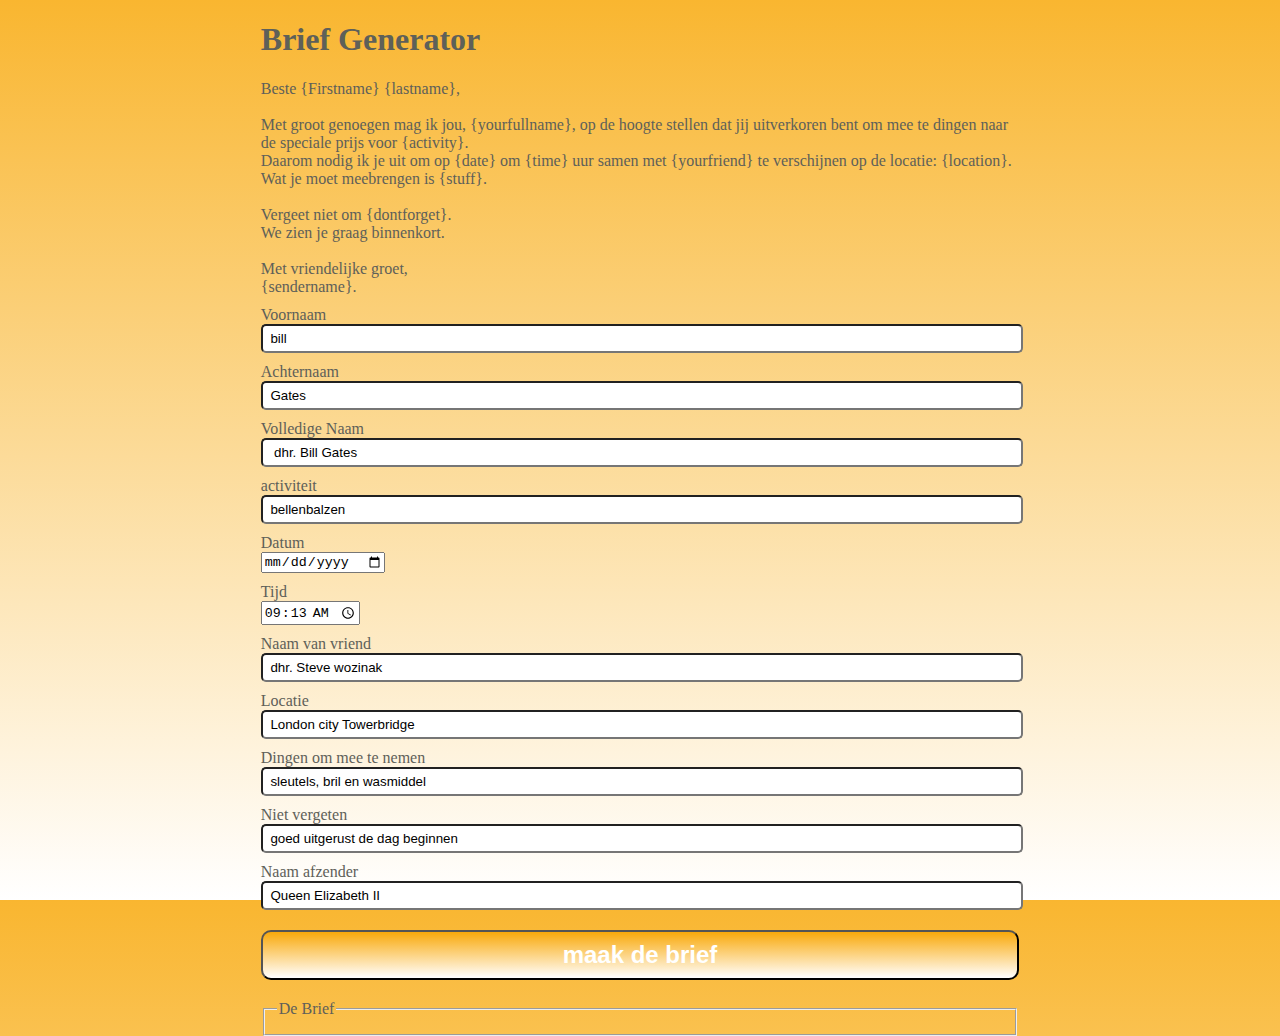
<file: maak een brief/index.html>
<!DOCTYPE html>
<html lang="en">
<head>
    <meta charset="UTF-8">
    <meta http-equiv="X-UA-Compatible" content="IE=edge">
    <meta name="viewport" content="width=device-width, initial-scale=1.0">
    <title>Document</title>
    <link rel="stylesheet" href="styles.css" type="text/css">
    <script src="javascript.js"></script>


</head>
<body>
    <main> 
        <h1>Brief Generator </h1>
        
        <div id="tekst">
            Beste {Firstname} {lastname}, <br />
            <br />
            Met groot genoegen mag ik jou, {yourfullname}, op de hoogte stellen dat jij uitverkoren bent om mee te dingen naar de speciale prijs voor {activity}. <br />
            
            Daarom nodig ik je uit om op {date} om {time} uur samen met {yourfriend} te verschijnen op de locatie: {location}. <br />

            Wat je moet meebrengen is {stuff}. <br />
            <br />
            Vergeet niet om {dontforget}. <br />

            We zien je graag binnenkort. <br />
            <br />
            Met vriendelijke groet,<br />
            {sendername}.
        </div>

            <label>Voornaam </label>                <input type="text" name="firstname"      id="firstname"     value="bill" />
            <label>Achternaam </label>              <input type="text" name="lastname"       id="lastname"      value="Gates" />
            <label>Volledige Naam </label>          <input type="text" name="yourfullname"   id="yourfullname"  value=" dhr. Bill Gates" />
            <label>activiteit </label>              <input type="text" name="activity"       id="activity"      value="bellenbalzen" />
            <label>Datum </label>                   <input type="date" name="date"           id="date"          value="13 november" />
            <label>Tijd </label>                    <input type="time" name="time"           id="time"          value="09:13" />
            <label>Naam van vriend </label>         <input type="text" name="yourfriend"     id="yourfriend"    value="dhr. Steve wozinak" />
            <label>Locatie </label>                 <input type="text" name="location"       id="location"      value="London city Towerbridge" />
            <label>Dingen om mee te nemen </label>  <input type="text" name="stuff"          id="stuff"         value="sleutels, bril en wasmiddel" />
            <label>Niet vergeten </label>           <input type="text" name="dontforget"     id="dontforget"    value="goed uitgerust de dag beginnen" />
            <label>Naam afzender </label>           <input type="text" name="sendname"       id="sendname"      value="Queen Elizabeth II" />


            <button onclick="createletter();"> maak de brief </button>
            <fieldset>

    <legend>De Brief</legend>
            <div id="output"><div>
    </fieldset>
        </main>
    </body>
</html>
</file>
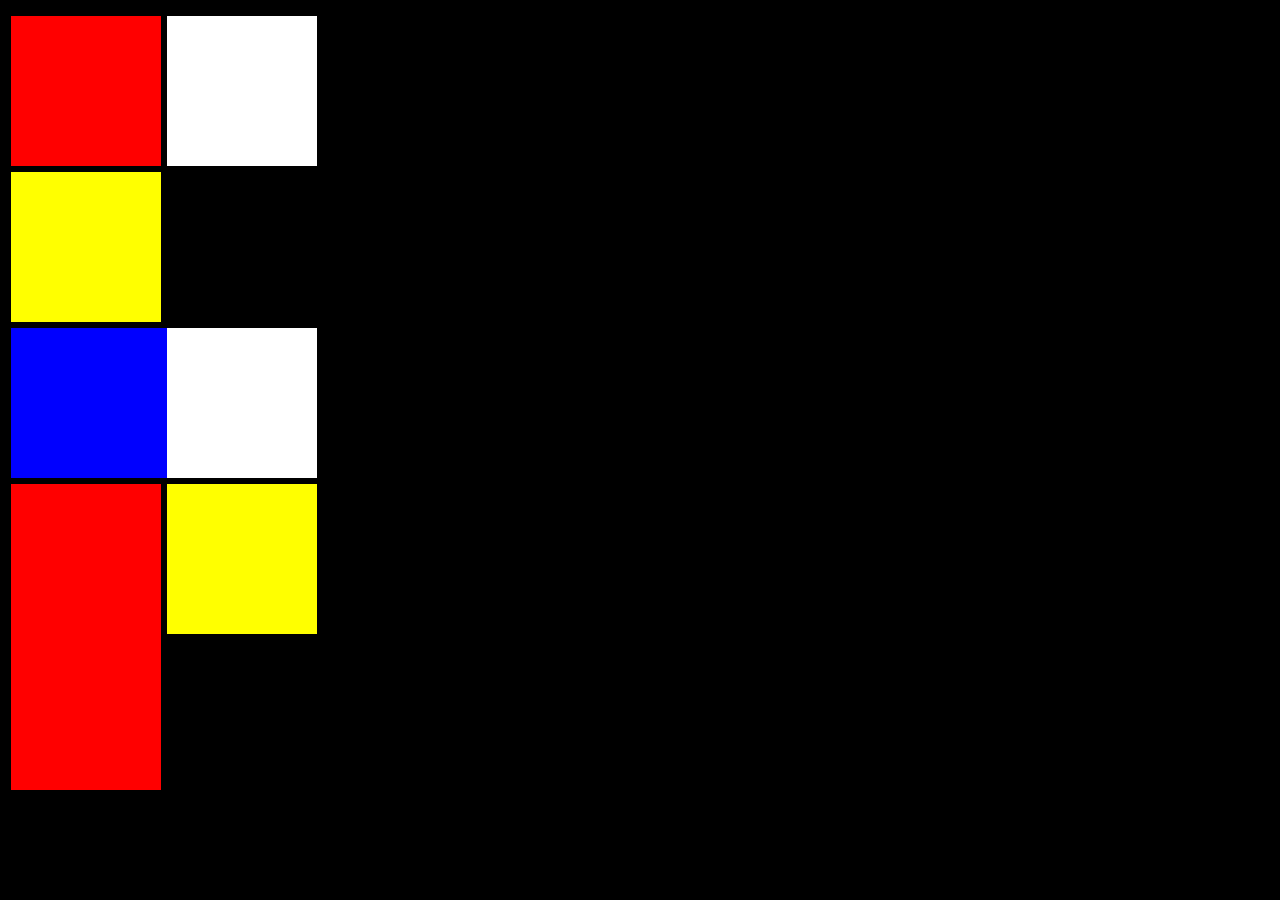
<file: mondriaan/index.html>
<!DOCTYPE html>
<html lang="nl">
<head>
    <meta charset="UTF-8">
    <meta http-equiv="X-UA-Compatible" content="IE=edge">
    <meta name="viewport" content="width=device-width, initial-scale=1.0">
    <title>Document</title>
    <link rel="stylesheet" href="mondriaan.css">
</head>
<body>
    <div id="pagina">


        <div id="container">
<div id="linksboven"></div>
<div id="middenboven"></div>
<div id="rechtsboven"></div>
</div>


    <div id="container">
<div id="linksmidden"></div>
<div id="middenmidden"></div>
<div id="rechtsmidden"></div>
</div>


<div id="container">
    <div id="linksonder"></div>
    <div id="middenonder"></div>
    <div id="rechtsonder"></div>
    </div>







</div>
</body>
</html>
</file>
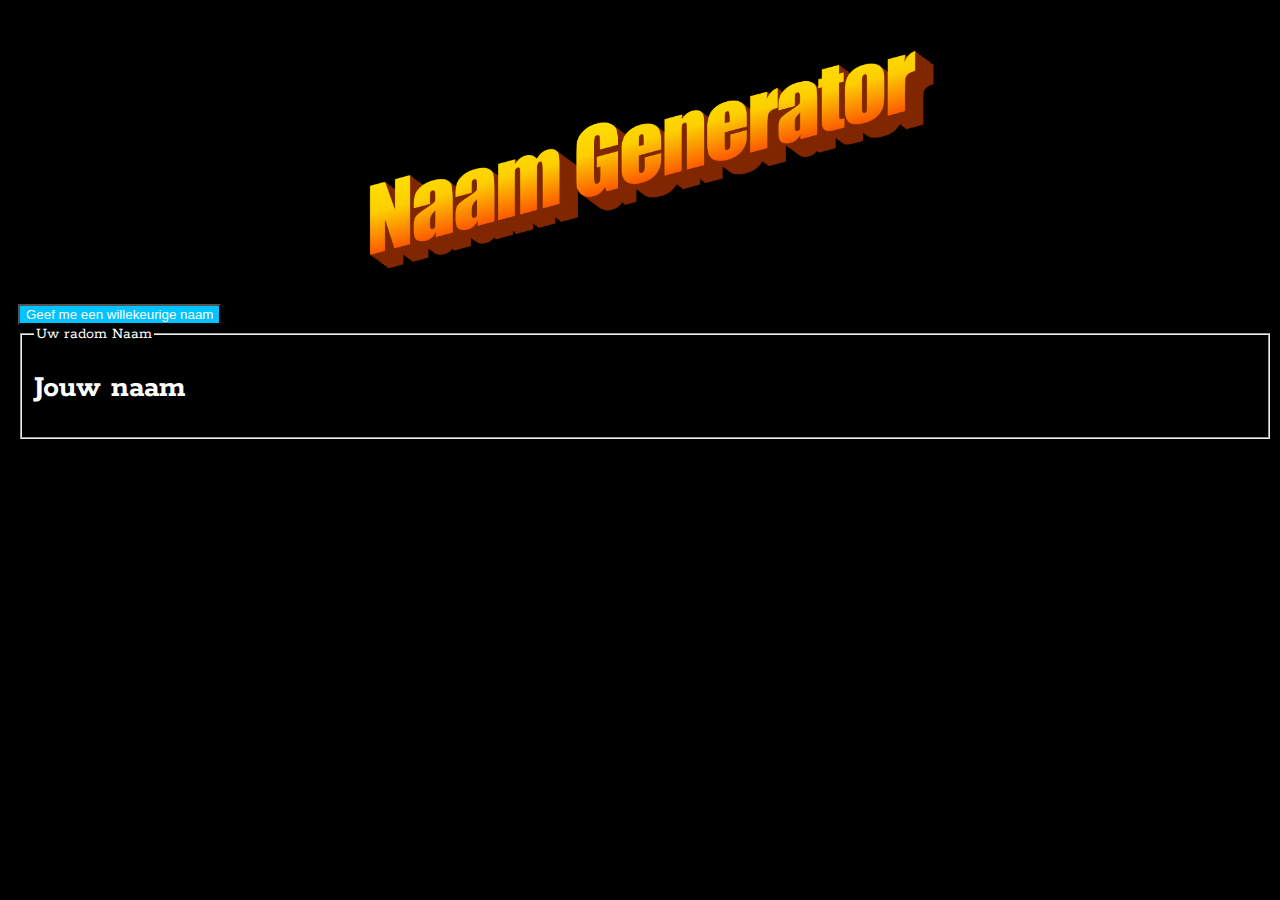
<file: radom name generator/index.html>
<!DOCTYPE html>
<html>
<head>
<meta charset="utf-8">

<title>NaamGenerator</title>
<link rel="stylesheet" href="style.css">
<script type="text/javascript" src="java.js"></script>
</head>
<body>

<div class="container-fluid">
  <div class="logo">
<img src="wordart (27).png" alt="logo" width="100%" height="100%"> 
</div>

    
    <div class="box zwarte-box rokkitt text-center">
    <button onclick="generator()" class="btn btn-primary btn-block btn-large blauwe-box">Geef me een willekeurige naam</button>
    <fieldset>

      <legend>Uw radom Naam</legend>
              
      
    <h1 class="jumbotron text-center rokkitt" id="name">Jouw naam</h1>

    </fieldset>
  </div>
</body>
</html>
</file>
<file: maak een brief/styles.css>
@import url('https://fonts.googleapis.com/css2?family=Comfortaa:wght@300&family=Dongle:wght@300&family=Raleway:wght@600&display=swap');

html {
    background: -webkit-linear-gradient(#f9b630 0%, #ffffff 100%);
    width: 100%;
     height: 100%;
    color: #5e6059;
    font-family: 'Indie Flower', cursive;
    font-family: 'Chilanke', cursive; 
} 

label { 
    display: block;
    margin: 10px 0 0 0; 
} 

input[type=text] {
     width: 98%;
     border-radius: 5px;
     height: 25px;
     padding: 0 1% 0 1%;
} 

main { 
    width: 60%;
     margin: 0 auto;
} 

button { 
    display: block;
    width: 100%; 
    border-radius: 10px; 
    background: -webkit-linear-gradient(#f9a90a 0%, #ffffff 100%);
    color: white;
    font-weight: bold;
    font-size: 150%; 
    margin: 0 auto; 
    height: 50px; 
    margin-top: 20px; 
    margin-bottom: 20px; 
}

#Output {
     width: 100%; 
     height: 300px; 
     border: 2px solid white; } 

body {
    background-repeat: no-repeat;
    background-attachment: fixed;
}
</file>
<file: mondriaan/mondriaan.css>
#rechtsboven {
    float: left;
    height: 150px;
    width: 150px;
    background-color: yellow;
    margin: 3px;

  }
 #middenboven {
     float: left;
     height: 150px;
     width: 150px;
     background-color: white;
     margin: 3px;
    
 }
 #linksboven {
    float: left;
    height: 150px;
    width: 150px;
    background-color: red;
    margin: 3px;

}
#linksmidden {
    float: left;
    height: 150px;
    width: 306px;
    background-color: blue;
    margin: 3px;

  }

 #rechtsmidden {
    float: left;
    height: 306px;
    width: 150px;
    background-color: red;
    margin: 3px;

}
#linksonder {
    float: left;
    height: 150px;
    width: 150px;
    background-color: white;
    bottom: 156px;
    position: relative;
    margin: 3px;

  }
 #middenonder {
     float: left;
     height: 150px;
     width: 150px;
     background-color: yellow;
     bottom: 156px;
     position: relative;
     margin: 3px;
 }


#container {
    margin-top: 1%;
    margin-right: 70%;
}

body {
    background-color: black;
}
</file>
<file: radom name generator/style.css>
@import url(https://fonts.googleapis.com/css?family=Rokkitt);
 .rokkitt {
	 font-family: rokkitt;
}

.logo {
	margin: auto;
	width: 50%;
	
}
 .roze-box {
	 background-color: #ff00bb;
	 color: white;
}
 .zwarte-box {
	 background-color: rgb(0, 0, 0);
	 color: white;
	 margin-left: 10px;
}
.blauwe-box {
    background-color: rgb(0, 195, 255);
    color: white;
}

body {
	background-color: #000;
}

h1 {
	size: 10px;
}
</file>
